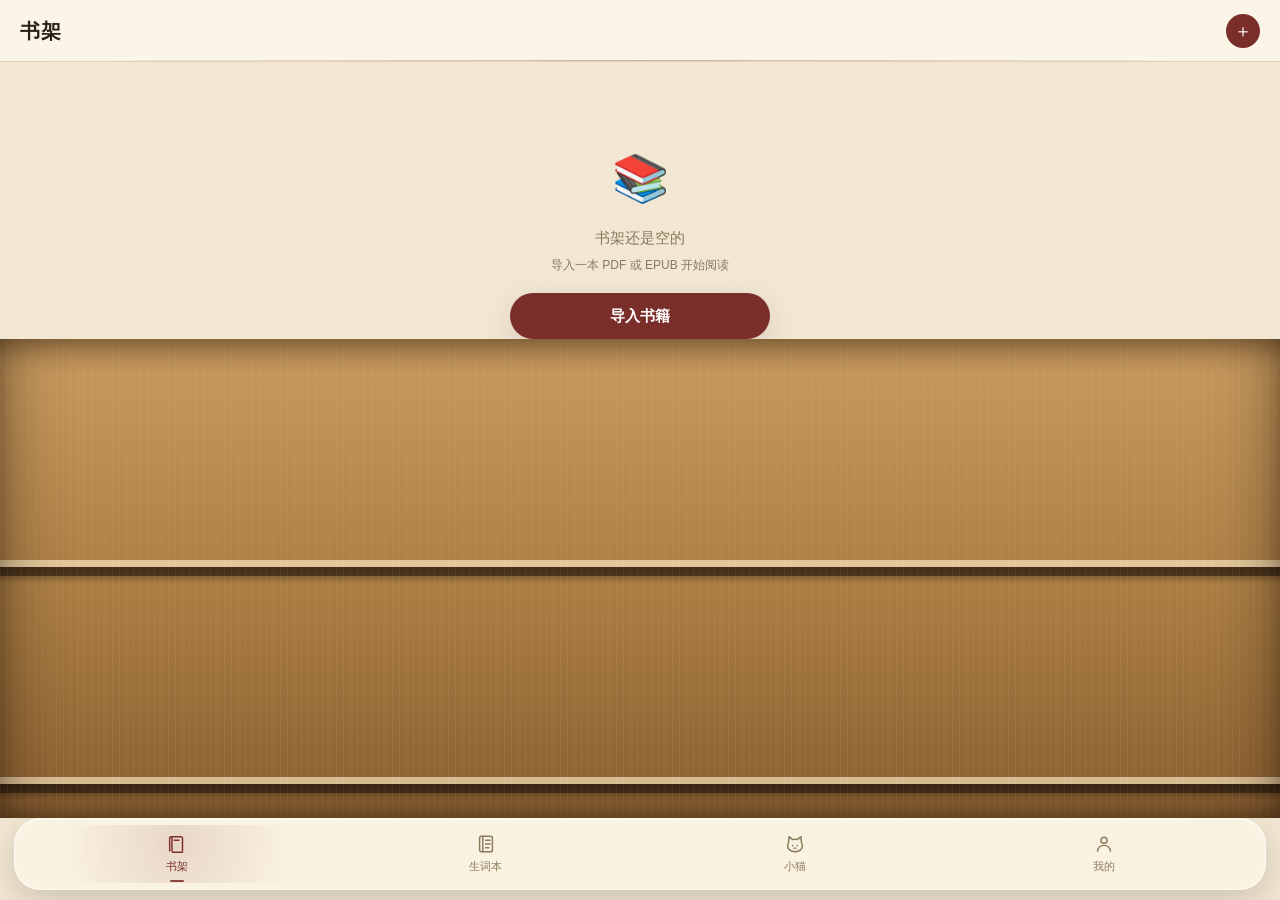
<file: index.html>
<!DOCTYPE html>
<html lang="zh">
<head>
<meta charset="UTF-8" />
<meta name="viewport" content="width=device-width, initial-scale=1, viewport-fit=cover" />
<title>中英阅读助手</title>
<meta name="theme-color" content="#4f6bff" />
<link rel="manifest" href="manifest.webmanifest" />
<link rel="apple-touch-icon" href="icons/apple-touch-icon.png" />
<meta name="apple-mobile-web-app-capable" content="yes" />
<meta name="apple-mobile-web-app-status-bar-style" content="default" />
<meta name="apple-mobile-web-app-title" content="中英阅读" />
<link rel="stylesheet" href="app.css" />
<link rel="stylesheet" href="cat.css" />
</head>
<body>
  <div class="app">
    <header class="topBar">
      <h1 id="pageTitle">书架</h1>
      <button class="topBarAction" id="importBtnTop" title="导入书籍">＋</button>
    </header>

    <main id="pages">
      <section id="pageLibrary" class="page active">
        <input type="file" id="fileInput" accept=".pdf,.epub,application/pdf,application/epub+zip" style="display:none" />
        <input type="file" id="coverInput" accept="image/*" style="display:none" />
        <div id="libraryEmpty" class="libraryEmpty" style="display:none">
          <div class="icon">📚</div>
          <div>书架还是空的</div>
          <div class="hint">导入一本 PDF 或 EPUB 开始阅读</div>
          <button class="importBtn" id="importBtnEmpty">导入书籍</button>
        </div>
        <div id="bookGrid" class="bookGrid"></div>
      </section>

      <section id="pageVocab" class="page">
        <!-- 生词本 / 笔记本 共用这一个底部 tab 的位置，点顶部标题在两者
             之间切换（vocab.js 里的 switchVocabPageMode），不用另外占
             一个底部导航格子。这个 div 包住原来生词本的全部内容，方便
             整体一起淡出/淡入。 -->
        <div id="vocabModeRoot">
        <div id="vocabSignedOutGate" style="display:none">
          <div class="comingSoon">
            <div class="icon">🔒</div>
            <div>还没有登录</div>
            <div class="hint">生词本存在云端，去"我的"标签页登录后就能看到</div>
          </div>
        </div>

        <div id="vocabPicker" style="display:none">
          <div class="vocabPickerActions">
            <button class="iconBtn" id="newBookBtn" title="新建词书">＋</button>
            <button class="iconBtn ghost" id="exportBtn" title="导出全部生词本备份">⭳</button>
            <button class="iconBtn ghost" id="importBtn" title="从备份文件导入">⭱</button>
            <input type="file" id="importFile" accept="application/json" style="display:none" />
            <input type="file" id="notebookCoverInput" accept="image/*" style="display:none" />
          </div>
          <div class="notebookStage">
            <div class="notebookTrack" id="notebookTrack"></div>
          </div>
          <div class="notebookHint">左右滑动切换，点击中间的本子打开</div>
        </div>

        <div id="vocabMain" style="display:none">
          <div class="vocabHeader">
            <button class="iconBtn ghost backBtn" id="vocabBackBtn" title="返回">←</button>
            <div class="vocabBookName" id="vocabBookName"></div>
          </div>

          <nav class="tabs">
            <button class="tab active" id="tabManage">词表</button>
            <button class="tab" id="tabCard">卡片复习</button>
            <button class="tab" id="tabQuiz">默写复习</button>
          </nav>

          <div id="panelManage" class="panel active">
            <div class="wordList" id="wordList"></div>
            <div id="manageEmpty" class="emptyState" style="display:none">
              <div class="emptyIcon">📭</div>
              <div>这个词书还没有单词</div>
              <div class="emptyHint">阅读的时候长按单词，收藏进来吧</div>
            </div>
          </div>

          <div id="panelCard" class="panel">
            <div class="reviewToolbar">
              <label class="switch"><input type="checkbox" id="onlyDueCard" checked /><span id="onlyDueCardLabel">只看到期</span></label>
            </div>
            <div class="progressBar"><div class="progressFill" id="cardProgressFill"></div></div>
            <div class="progressText" id="cardProgress"></div>

            <div class="cardStage">
              <div class="cardDrag" id="cardDrag">
                <div class="card" id="card">
                  <div class="cardFace cardFront">
                    <div class="cardWord"></div>
                    <div class="cardPhon"></div>
                    <button class="speakBtn cardSpeakBtn" title="朗读">🔊</button>
                    <div class="flipHint">点击翻面</div>
                  </div>
                  <div class="cardFace cardBack">
                    <div class="cardTranslation"></div>
                    <div class="cardExplains"></div>
                  </div>
                </div>
                <div class="swipeHint left">✗ 不认识</div>
                <div class="swipeHint right">✓ 认识</div>
              </div>
            </div>

            <div class="cardActions">
              <button class="roundBtn dontknow" id="btnDontKnow" title="不认识">✗</button>
              <button class="roundBtn vague" id="btnVague" title="模糊">?</button>
              <button class="roundBtn know" id="btnKnow" title="认识">✓</button>
            </div>
            <div id="cardEmpty" class="emptyState" style="display:none"></div>
          </div>

          <div id="panelQuiz" class="panel">
            <div class="reviewToolbar">
              <label class="switch"><input type="checkbox" id="onlyDueQuiz" checked /><span id="onlyDueQuizLabel">只看到期</span></label>
              <select id="quizDirection">
                <option value="en2zh">英 → 中</option>
                <option value="zh2en">中 → 英</option>
              </select>
            </div>
            <div class="progressBar"><div class="progressFill" id="quizProgressFill"></div></div>
            <div class="progressText" id="quizProgress"></div>

            <div class="quizBox">
              <div class="quizPrompt" id="quizPrompt"></div>
              <div class="quizHint" id="quizHint"></div>
              <input type="text" id="quizInput" autocomplete="off" placeholder="输入翻译，回车提交" />
              <div class="quizFeedback" id="quizFeedback"></div>
              <div class="quizActions">
                <button class="primary" id="quizNext" style="display:none">下一题</button>
              </div>
            </div>
            <div id="quizEmpty" class="emptyState" style="display:none"></div>
          </div>
        </div>

        <div class="modalOverlay" id="modalOverlay">
          <div class="modal">
            <h3>新建词书</h3>
            <input type="text" id="newBookInput" placeholder="词书名称" maxlength="30" />
            <div class="modalActions">
              <button id="modalCancel">取消</button>
              <button class="primary" id="modalConfirm">创建</button>
            </div>
          </div>
        </div>
        </div>

        <!-- 笔记本：跟生词本同一套"本子轮播选中间那本打开"的交互，只是
             笔记不再按书自动分类，改成挂在这里自己建的笔记本下面。 -->
        <div id="notebookModeRoot" style="display:none">
          <div id="notebookSignedOutGate" style="display:none">
            <div class="comingSoon">
              <div class="icon">🔒</div>
              <div>还没有登录</div>
              <div class="hint">笔记存在云端，去"我的"标签页登录后就能看到</div>
            </div>
          </div>

          <div id="noteNotebookPicker" style="display:none">
            <div class="vocabPickerActions">
              <button class="iconBtn" id="newNoteNotebookBtn" title="新建笔记本">＋</button>
            </div>
            <div class="notebookStage" id="noteNotebookStage">
              <div class="notebookTrack" id="noteNotebookTrack"></div>
            </div>
            <div class="notebookHint">左右滑动切换，点击中间的本子打开</div>
          </div>

          <div id="noteNotebookMain" style="display:none">
            <div class="vocabHeader">
              <button class="iconBtn ghost backBtn" id="noteNotebookBackBtn" title="返回">←</button>
              <div class="vocabBookName" id="noteNotebookName"></div>
            </div>
            <div class="wordList" id="noteRowList"></div>
            <div id="noteRowEmpty" class="emptyState" style="display:none">
              <div class="emptyIcon">📭</div>
              <div>这个笔记本还没有笔记</div>
              <div class="emptyHint">阅读的时候划选一段话，选"记笔记"就能存进来</div>
            </div>
          </div>
        </div>

        <div class="modalOverlay" id="notebookModalOverlay">
          <div class="modal">
            <h3>新建笔记本</h3>
            <input type="text" id="newNotebookInput" placeholder="笔记本名称" maxlength="30" />
            <div class="modalActions">
              <button id="notebookModalCancel">取消</button>
              <button class="primary" id="notebookModalConfirm">创建</button>
            </div>
          </div>
        </div>
      </section>

      <section id="pageCat" class="page">
        <div class="catPage">
          <div class="catHero">
            <div id="catStage"></div>
            <div class="catName">团子</div>
            <div class="catSub">读书、收藏生词、复习答对，就能攒小鱼干喂它</div>
          </div>
          <div class="catStats">
            <div class="catStat"><div class="label">小鱼干</div><div class="value" id="catFish">0</div></div>
            <div class="catStat"><div class="label">体重</div><div class="value" id="catWeight">2,000 克</div></div>
          </div>
          <div class="catActions">
            <button class="catFeedBtn" id="catFeedBtn">喂一条小鱼干</button>
            <button class="catMuteBtn" id="catMuteBtn">声音：开</button>
          </div>
          <div class="catSection">
            <h3>体重排行榜</h3>
            <ol class="catBoard" id="catBoard"></ol>
          </div>
          <div class="catSection">
            <h3>怎么赚小鱼干</h3>
            <p class="catEarn">收藏一个生词 +1　·　复习认识 / 默写答对 +1<br />每喂一条，团子长胖 10 克</p>
          </div>
        </div>
      </section>

      <section id="pageAccount" class="page">
        <div class="accountCard">
          <div class="statusText" id="accountStatus">检查登录状态中…</div>
          <div id="loginForm" style="display:none">
            <label>邮箱</label>
            <input type="text" id="email" autocomplete="username" />
            <label>密码</label>
            <input type="password" id="password" autocomplete="current-password" />
            <button class="primary" id="signInBtn">登录</button>
            <div class="errorText" id="loginError"></div>
          </div>
          <button class="ghostBtn" id="signOutBtn" style="display:none">退出登录</button>
        </div>
      </section>
    </main>

    <nav class="tabBar">
      <button class="tabBtn active" data-page="pageLibrary" data-title="书架">
        <span class="tabIcon"><svg viewBox="0 0 24 24"><path d="M4 19.5V5.5C4 4.67 4.67 4 5.5 4H16a2 2 0 0 1 2 2v13.5"/><path d="M6.5 4v15.5a1.5 1.5 0 0 0 1.5 1.5h10"/><path d="M9 8h5"/></svg></span><span>书架</span>
      </button>
      <button class="tabBtn" data-page="pageVocab" data-title="生词本">
        <span class="tabIcon"><svg viewBox="0 0 24 24"><rect x="5" y="3.5" width="14" height="17" rx="2"/><path d="M8.5 3.5v17"/><path d="M11.5 8h5M11.5 12h5M11.5 16h3.5"/></svg></span><span>生词本</span>
      </button>
      <button class="tabBtn" data-page="pageCat" data-title="小猫">
        <span class="tabIcon"><svg viewBox="0 0 24 24"><path d="M5 10.5 5.5 4l4 3.2a9 9 0 0 1 5 0L18.5 4l.5 6.5c.7 1.1 1 2.3 1 3.5 0 4-3.6 6.5-8 6.5S4 18 4 14c0-1.2.3-2.4 1-3.5Z"/><path d="M9.5 13.5v.5M14.5 13.5v.5M11 16.5h2"/></svg></span><span>小猫</span>
      </button>
      <button class="tabBtn" data-page="pageAccount" data-title="我的">
        <span class="tabIcon"><svg viewBox="0 0 24 24"><circle cx="12" cy="8" r="3.4"/><path d="M5 20c0-3.87 3.13-6.5 7-6.5s7 2.63 7 6.5"/></svg></span><span>我的</span>
      </button>
    </nav>
  </div>

  <div class="toast" id="toast"></div>
  <div class="bookOpenOverlay" id="bookOpenOverlay"></div>

  <script src="supabase-web-client.js"></script>
  <script src="book-store.js"></script>
  <script src="app.js"></script>
  <script src="vocab.js"></script>
  <script src="cat.js"></script>
</body>
</html>
</file>
<file: app.css>
:root {
  --bg: #f1e7d3;
  --surface: #fbf5e8;
  --border: #e2d3ac;
  --text: #2b2015;
  --text-muted: #8a7a5c;
  --primary: #7a2e2a;
  --primary-dark: #5e211e;
  --primary-tint: #f3e3e0;
  --success: #22c55e;
  --success-tint: #e9fbf0;
  --danger: #b3261e;
  --danger-tint: #fbe6e4;
  --warning: #a5701f;
  --warning-tint: #fbf0dc;
  --adv: #7a4fa3;
  --adv-tint: #ece2f5;
  --radius: 16px;
  --radius-sm: 10px;
  --shadow: 0 8px 28px rgba(43, 32, 21, 0.12);
  --shadow-lg: 0 16px 40px rgba(43, 32, 21, 0.22);
  --safe-top: env(safe-area-inset-top, 0px);
  --safe-bottom: env(safe-area-inset-bottom, 0px);
  --serif: Georgia, "Songti SC", "PingFang SC", serif;
  /* 毛玻璃组件（悬浮工具栏/悬浮胶囊导航）共用的一套配色，跟页面暖色调
     背景同色系，只是透明度不同——不用另起一套冷色玻璃质感，不然跟
     整体"复古纸张"调性打架。 */
  --glass-bg: rgba(251, 245, 232, 0.6);
  --glass-bg-strong: rgba(251, 245, 232, 0.78);
  --glass-border: rgba(255, 255, 255, 0.5);
  --glass-shadow: 0 10px 30px rgba(43, 32, 21, 0.18), 0 1px 0 rgba(255, 255, 255, 0.5) inset;
  --dock-glow: rgba(122, 46, 42, 0.14);
  --hint-warm: #6b5335;
}

* { box-sizing: border-box; -webkit-tap-highlight-color: transparent; }
html, body { height: 100%; overscroll-behavior-y: none; }

body {
  margin: 0;
  font: 15px/1.6 -apple-system, "Segoe UI", "PingFang SC", "Microsoft YaHei", sans-serif;
  color: var(--text);
  background: var(--bg);
}

.app { display: flex; flex-direction: column; height: 100dvh; }

/* 顶栏/底栏都用暖色调 + 衬线标题字体，跟阅读器那边的配色/字体统一起来，
   整个 App 才像是"一本书"而不是书架用一套风格、翻开又是另一套风格。 */
.topBar {
  padding: calc(14px + var(--safe-top)) 20px 13px;
  background: var(--surface);
  border-bottom: 1px solid var(--border);
  display: flex; align-items: center; justify-content: space-between;
  flex-shrink: 0; position: relative;
}
.topBar::after {
  content: ""; position: absolute; left: 20px; right: 20px; bottom: 0; height: 1px;
  background: linear-gradient(90deg, transparent, var(--primary), transparent); opacity: 0.35;
}
.topBar h1 { font: 700 20px var(--serif); margin: 0; letter-spacing: 0.5px; }
/* 生词本页里，标题本身兼职当"生词本/笔记本"的切换按钮——只有在这个
   tab 上才有意义，其它 tab 下点标题不做任何事，class 由 vocab.js 在
   切 tab 的时候一起维护。 */
.topBar h1.clickable { cursor: pointer; }
.topBar h1.clickable:active { opacity: 0.7; }

/* 生词本/笔记本互相切换的过渡动画：先淡出+轻微下沉，切完内容再淡入+
   回位，不是硬切换。这个沙盒预览环境里 document.hidden 恒为 true，
   过渡动画本身在这测不出实际播放效果，只能验证 class 加/删对不对、
   最终显示状态对不对。 */
#vocabModeRoot, #notebookModeRoot { transition: opacity 0.18s ease, transform 0.18s ease; }
#vocabModeRoot.modeFadeOut, #notebookModeRoot.modeFadeOut { opacity: 0; transform: translateY(6px); }
#vocabModeRoot.modeFadeIn, #notebookModeRoot.modeFadeIn { animation: modeFadeIn 0.22s ease; }
@keyframes modeFadeIn {
  from { opacity: 0; transform: translateY(6px); }
  to { opacity: 1; transform: translateY(0); }
}
.topBarAction {
  border: none; background: var(--primary); color: #fff; width: 34px; height: 34px; border-radius: 50%;
  font-size: 18px; cursor: pointer; display: flex; align-items: center; justify-content: center;
  transition: transform 0.15s ease, background 0.15s ease;
}
.topBarAction:hover { background: var(--primary-dark); transform: scale(1.06); }
.topBarAction:active { transform: scale(0.94); }

main#pages { flex: 1; overflow-y: auto; -webkit-overflow-scrolling: touch; }
.page { display: none; padding: 18px 18px calc(18px + var(--safe-bottom)); }
.page.active { display: block; animation: fadeIn 0.2s ease; }
@keyframes fadeIn { from { opacity: 0; } to { opacity: 1; } }

/* 书架要铺满整个页面才像个书架，不是页面里一个贴了木纹背景的圆角卡片——
   这一页不留 padding，留白全部挪到 .bookGrid 内部（书跟屏幕边缘之间的
   距离），撑满整个可视高度，书少的时候木纹也铺到底，不会露出下面的
   米黄色页面背景。 */
#pageLibrary.page.active { display: flex; flex-direction: column; padding: 0; min-height: 100%; }

/* 悬浮胶囊导航：不再是贴着屏幕底边、通栏一条线的传统 tab bar，四周
   留出边距、圆角+毛玻璃+细描边，看起来像浮在页面上方的一枚胶囊，
   跟页面背景之间用阴影拉开一点距离。 main#pages 仍然是正常文档流，
   dock 也留在正常流里（不用 position:fixed），页面内容不会被它压住，
   也不用另外算 safe-area 偏移量去补内容区的 padding。 */
.tabBar {
  display: flex; align-items: center; justify-content: space-around; gap: 2px;
  background: var(--glass-bg-strong); border: 1px solid var(--glass-border);
  box-shadow: var(--glass-shadow); backdrop-filter: blur(18px) saturate(160%);
  -webkit-backdrop-filter: blur(18px) saturate(160%);
  border-radius: 26px; margin: 0 14px calc(10px + var(--safe-bottom)); padding: 6px 8px;
  flex-shrink: 0;
}
.tabBtn {
  position: relative; flex: 1; border: none; background: transparent; padding: 8px 4px 7px; cursor: pointer;
  display: flex; flex-direction: column; align-items: center; gap: 3px; border-radius: 18px;
  color: var(--text-muted); font: inherit; font-size: 11px; transition: color 0.2s ease, background 0.25s ease;
}
.tabBtn .tabIcon { width: 22px; height: 22px; display: flex; align-items: center; justify-content: center; }
.tabBtn .tabIcon svg { width: 100%; height: 100%; fill: none; stroke: currentColor; stroke-width: 1.6; stroke-linecap: round; stroke-linejoin: round; }
.tabBtn.active {
  color: var(--primary);
  background: radial-gradient(circle at 50% 32%, var(--dock-glow), transparent 72%);
}
/* 激活态的下划线提示，比"图标变色"再多一点确认感，跟顶部工具栏那种
   毛玻璃胶囊的语言呼应起来——细、短、圆角，不抢眼。 */
.tabBtn.active::after {
  content: ""; position: absolute; bottom: 1px; left: 50%; transform: translateX(-50%);
  width: 14px; height: 2px; border-radius: 2px; background: var(--primary); opacity: 0.85;
}

/* ---- 书架 ---- */
.libraryEmpty { text-align: center; color: var(--text-muted); margin-top: 80px; }
.libraryEmpty .icon { font-size: 46px; margin-bottom: 10px; }
.libraryEmpty .hint { font-size: 12px; margin-top: 6px; }

.importBtn {
  display: block; width: 100%; max-width: 260px; margin: 18px auto 0; padding: 11px;
  border: none; border-radius: 999px; background: var(--primary); color: #fff; font: inherit;
  font-weight: 600; cursor: pointer; box-shadow: var(--shadow);
}
.importBtn:hover { background: var(--primary-dark); }

/* 书架背景：分层的木纹渐变（竖向纹理条纹 + 明暗过渡 + 顶部内凹阴影模拟
   格子进深），比纯色块更接近木头，也不用真的去下载一张木纹图片。
   搁板缝也是背景的一部分——按每本书的高度(200px)+行距(16px)=216px
   为周期，在每个周期靠近底部的地方画一条阴影+高光模拟搁板厚度，从
   容器顶部内边距开始重复到底。这样不管这一排有没有书，搁板缝都在，
   书站在上面时挡住搁板中间那段、露出两侧和书缝之间的部分，看起来就是
   书贴着搁板立着；书之间/书右边的空当也是同一条线延伸过去的，不是
   分开画的两截对不上。 */
.bookGrid {
  display: flex; flex-wrap: wrap; align-items: flex-end; align-content: flex-start; gap: 0 6px;
  flex: 1; padding: 28px 20px 0;
  background-image:
    repeating-linear-gradient(90deg, rgba(255,255,255,0.05) 0px, rgba(255,255,255,0.05) 1px, transparent 1px, transparent 7px),
    /* 搁板本身要有点厚度感：先是书底边一条薄高光（板子前沿反光），接着
       一段实打实的阴影（板子有厚度，挡住了后面的光），再慢慢往下一层
       敞开的格子里淡出——纯两色硬边看着像裂缝，不像一块有厚度的木板。 */
    repeating-linear-gradient(to bottom,
      transparent 0, transparent 193px,
      rgba(255,236,198,0.65) 193px, rgba(255,236,198,0.65) 200px,
      rgba(24,14,6,0.72) 200px, rgba(24,14,6,0.66) 209px,
      rgba(24,14,6,0.28) 209px, rgba(24,14,6,0) 217px
    ),
    linear-gradient(180deg, #c99b5f, #a97c42 55%, #8a5f30);
  background-position: 0 0, 0 28px, 0 0;
  /* 顶部内凹之外，四周再叠一圈暗角，让整个书架读成一个嵌在墙里的凹龛
     （nook），不是浮在页面上的一块平贴纹理——景深感主要靠这圈暗角，
     不是靠纹理本身。 */
  box-shadow:
    inset 0 26px 30px -18px rgba(43,26,10,0.55),
    inset 46px 0 70px -55px rgba(15,9,4,0.6),
    inset -46px 0 70px -55px rgba(15,9,4,0.6),
    inset 0 -24px 34px -22px rgba(15,9,4,0.4);
}
.bookSpine {
  /* 书本身的高度比"一格"矮一点（190px 而不是到 200px 才到搁板高光），
     故意留出个小空隙——书底边贴近但不压住搁板前沿那条浅色高光，露出
     一点点亮边，才看得出"书立在板子前面"而不是书把整条板子的反光全
     挡住了。margin-bottom 相应多留一点，保证一格的总高度（书+间距）
     还是跟背景搁板的重复周期对得上。宽度改回能放下自定义封面图的
     58px——书脊质感版本（42px+竖排烫金字+压纹渐变背景）试过一轮后
     用户觉得还是自己传封面更好看，改回来了；阴影/hover 提拉这些"材质
     手感"是那一轮真正做对的地方，保留。 */
  position: relative; cursor: pointer; flex-shrink: 0;
  width: 58px; height: 190px; margin-bottom: 26px;
  border-radius: 3px 5px 5px 3px; background-size: cover; background-position: center;
  box-shadow:
    3px 8px 12px rgba(0,0,0,0.45),
    inset -10px 0 16px rgba(0,0,0,0.3), inset 3px 0 0 rgba(255,255,255,0.16),
    inset 0 0 0 1px rgba(0,0,0,0.35);
  transition: transform 0.28s cubic-bezier(0.22, 1, 0.36, 1), box-shadow 0.28s cubic-bezier(0.22, 1, 0.36, 1);
}
.bookSpine.hasCover { background-color: #333; }
/* "被提起来"的交互：往上、往前提离书架一段距离再轻微放大，z-index
   顶到最高盖住左右邻居，投影同步从贴墙的紧凑暗影换成范围更大更柔的
   悬空投影——两组数值（位移前/位移后）都在 transition 里，靠同一条
   过渡曲线联动，不是分开各自动画。 */
.bookSpine:hover {
  transform: translateY(-18px) scale(1.05);
  z-index: 6;
  box-shadow:
    0 10px 18px rgba(20,12,5,0.32), 0 34px 42px -12px rgba(20,12,5,0.55),
    inset -10px 0 16px rgba(0,0,0,0.3), inset 3px 0 0 rgba(255,255,255,0.16),
    inset 0 0 0 1px rgba(0,0,0,0.35);
}
.bookSpine.lifting { transition: transform 0.22s ease, opacity 0.22s ease; transform: translateY(-26px) scale(1.06) rotate(-2deg); opacity: 0; }
/* 每本书自己再带一小片接触阴影，贴着书本体走、不依赖跟背景搁板线对不
   对得齐——不管背景那条线算得准不准，书底下总归有个"压在东西上"的
   影子，视觉上就立住了，比单靠一条线更明确地说明"这本书站在架子上"。
   悬浮时书离墙面远了，这片阴影按理也该跟着变淡变虚，但那部分交给
   .bookSpine:hover 自己的 box-shadow 负责"悬空大阴影"，这片小接触
   阴影原地不动反而更真实——真实世界里书拿起来后，原来那个位置的
   浅浅印子也不会突然消失。 */
.bookSpine::after {
  content: ""; position: absolute; left: 2px; right: 2px; bottom: -4px; height: 9px;
  background: radial-gradient(ellipse at center, rgba(15,9,4,0.55), transparent 75%);
  pointer-events: none;
}
/* 拖拽排序：抓起的书原地半透明占位，跟在指针后面飘的是一个克隆出来的
   "幽灵"元素，松手悬停的目标书用虚线框提示"放这儿"。 */
.bookSpine.dragSource { opacity: 0.3; }
.bookSpine.dragOver { outline: 2px dashed var(--primary-tint); outline-offset: 3px; }
.dragGhost {
  position: fixed; z-index: 1000; pointer-events: none;
  transform: scale(1.08) rotate(-4deg); box-shadow: 0 16px 32px rgba(0,0,0,0.5);
}

/* 书名标签：默认藏起来，鼠标移上去才浮现——常驻显示反而觉得每本书脊上
   都贴了张纸条，不好看；平时就看颜色/封面认书，需要确认书名再划过去。 */
.spineLabel {
  position: absolute; left: 3px; right: 3px; bottom: 13px; opacity: 0; transition: opacity 0.15s ease;
  background: rgba(251,245,232,0.94); color: #2b2015; border-radius: 2px;
  padding: 2px 3px; box-shadow: 0 1px 3px rgba(0,0,0,0.35); cursor: text;
}
.bookSpine:hover .spineLabel, .spineLabel:focus-within { opacity: 1; }
.spineLabel .spineLabelText {
  display: -webkit-box; -webkit-line-clamp: 3; -webkit-box-orient: vertical; overflow: hidden;
  font-size: 9px; line-height: 1.25; text-align: center; word-break: break-word; outline: none;
}
.spineLabel .spineLabelText[contenteditable="true"] {
  -webkit-line-clamp: unset; background: #fff; box-shadow: 0 0 0 2px var(--primary);
}
/* 换封面/删除两个按钮以前挤在窄窄的书脊两个角上，58px 宽根本放不下还
   留间距，很容易点错。分开挪到书脊两侧偏上的位置，删除按钮换成红色，
   一眼就能跟"换封面"区分开，误触了也不至于手滑删错书。 */
.bookCoverBtn, .bookDeleteBtn {
  position: absolute; width: 20px; height: 20px; border-radius: 50%;
  border: none; font-size: 10px; cursor: pointer;
  display: flex; align-items: center; justify-content: center; opacity: 0; transition: opacity 0.15s ease;
  top: 26px;
}
.bookCoverBtn { left: -8px; background: rgba(30,26,18,0.75); color: #fff; }
.bookDeleteBtn { right: -8px; background: var(--danger); color: #fff; }
.bookSpine:hover .bookCoverBtn, .bookSpine:hover .bookDeleteBtn { opacity: 1; }

/* ---- 生词本占位 / 我的 ---- */
.comingSoon { text-align: center; color: var(--text-muted); margin-top: 80px; }
.comingSoon .icon { font-size: 46px; margin-bottom: 10px; }

.accountCard {
  background: var(--surface); border-radius: var(--radius); box-shadow: var(--shadow); padding: 20px; max-width: 360px; margin: 20px auto 0;
}
.accountCard label { display: block; font-weight: 600; margin: 10px 0 4px; font-size: 13px; }
.accountCard input[type=text], .accountCard input[type=password] {
  width: 100%; box-sizing: border-box; padding: 10px 12px; border-radius: var(--radius-sm);
  border: 1.5px solid var(--border); font: inherit; outline: none;
}
.accountCard input:focus { border-color: var(--primary); }
.accountCard .primary {
  width: 100%; margin-top: 14px; padding: 10px; border: none; border-radius: 999px; background: var(--primary);
  color: #fff; font: inherit; font-weight: 600; cursor: pointer;
}
.accountCard .primary:hover { background: var(--primary-dark); }
.accountCard .ghostBtn {
  width: 100%; margin-top: 10px; padding: 10px; border: 1px solid var(--border); border-radius: 999px;
  background: transparent; color: var(--text-muted); font: inherit; cursor: pointer;
}
.accountCard .errorText { color: var(--danger); font-size: 12px; margin-top: 8px; min-height: 16px; }
.accountCard .statusText { text-align: center; font-size: 14px; }

.toast {
  position: fixed; left: 50%; bottom: calc(84px + var(--safe-bottom)); transform: translate(-50%, 20px);
  background: #2b2015; color: #fbf5e8; padding: 10px 18px; border-radius: 999px; font-size: 13px;
  box-shadow: var(--shadow-lg); opacity: 0; pointer-events: none; transition: opacity 0.25s ease, transform 0.25s ease;
  z-index: 10000; white-space: nowrap; max-width: 90vw; overflow: hidden; text-overflow: ellipsis;
}
.toast.show { opacity: 1; transform: translate(-50%, 0); }

/* ---- 生词本：移植自浏览器扩展 review.css，配色改用页面已有的暖色调
   变量，跟书架/我的页面统一。类名基本照搬，注意避开跟本文件已有的
   .page/.emptyState 之类同名类冲突（生词本这边没有复用那些名字）。 ---- */
.vocabHeader { display: flex; align-items: center; gap: 10px; flex-wrap: wrap; margin-bottom: 16px; }
.vocabHeader .backBtn { font-size: 18px; }
.vocabBookName { font-size: 17px; font-weight: 700; color: var(--text); }
#pageVocab select {
  appearance: none; -webkit-appearance: none; font: inherit; padding: 8px 30px 8px 14px; border-radius: 999px;
  border: 1px solid var(--border); background: var(--surface); cursor: pointer; color: var(--text);
  box-shadow: var(--shadow); min-width: 140px;
}
#pageVocab select:hover { border-color: var(--primary); }
#pageVocab select#quizDirection {
  appearance: none; -webkit-appearance: none; min-width: unset; padding: 6px 26px 6px 12px; font-size: 13px;
  position: relative;
}

/* ---- 生词本本子选择：多个词书像摊在桌上的笔记本一样横向排开，直接
   铺在页面背景上（不额外套一层深色框），横向 scroll 滑动切换、原生
   滚动自带的 scroll-snap 吸附到中间，点中间那本才打开——跟书架的
   哈希取色规则共用同一个 colorForTitle()，颜色语言保持一致，只是从
   "竖直书脊"换成"平放本子"这个更贴近生词本气质的形态。
   之前第一版用手动 pointerdown/move/up 算 translateX 做拖拽，实测
   真实鼠标点击时手指几乎不可能做到零像素位移，稍微抖一下就被判成
   "在拖拽"，直接把点击打开的手势吞掉了——这是真实存在的 bug，不是
   小概率边缘情况。改用原生横向滚动 + scroll-snap-align 之后，滚动
   和点击是浏览器原生分得清清楚楚的两件事，不再需要自己猜"这算不算
   拖拽"，这一整类 bug 从根上不会再出现。 ---- */
/* 顶部工具栏：三个操作以前是各自悬空的圆按钮，散落在页面左上角，
   现在收进一枚毛玻璃胶囊里，用 iconBtn 原本的圆形结构但去掉自己的
   实心背景/阴影（外层胶囊已经有阴影了，按钮自己再叠一层显得又乱又
   重）。只在 .vocabPickerActions 里覆盖 iconBtn，不影响生词表页头的
   返回按钮等其它用到 iconBtn 的地方。 */
.vocabPickerActions {
  display: flex; align-items: center; gap: 4px; margin: 4px auto 14px; width: fit-content;
  padding: 5px; border-radius: 999px;
  background: var(--glass-bg); border: 1px solid var(--glass-border);
  box-shadow: var(--glass-shadow); backdrop-filter: blur(14px) saturate(160%);
  -webkit-backdrop-filter: blur(14px) saturate(160%);
}
.vocabPickerActions .iconBtn {
  background: transparent; color: var(--primary); box-shadow: none; border: none;
}
.vocabPickerActions .iconBtn:hover { background: rgba(122, 46, 42, 0.12); transform: scale(1.06); }
/* .ghost 变体原本自带一层实心 --surface 背景（跟 .iconBtn.ghost 撞了
   同样的选择器优先级），这里选择器多带一层 .ghost 把优先级压过去，
   不然还是实心背景，看不出玻璃胶囊里"透明图标按钮"的效果。 */
.vocabPickerActions .iconBtn.ghost { background: transparent; border: none; color: var(--text-muted); }
.vocabPickerActions .iconBtn.ghost:hover { background: rgba(122, 46, 42, 0.1); color: var(--primary); }

.notebookStage {
  flex: 1; min-height: 320px; display: flex; align-items: center; position: relative;
  overflow-x: auto; overflow-y: hidden; scroll-snap-type: x mandatory; perspective: 1200px;
  -webkit-overflow-scrolling: touch; scrollbar-width: none;
  /* 一圈柔和的暖色光晕，固定在舞台中央（滚动内容会动，背景不跟着滚），
     正好落在吸附居中的那本书后面，像给它打了盏聚光灯，弱化两侧再往
     外的空间，带一点"电影感"而不只是平铺的卡片行。 */
  background: radial-gradient(ellipse 46% 60% at 50% 50%, rgba(255, 232, 180, 0.4), transparent 72%);
}
.notebookStage::-webkit-scrollbar { display: none; }
.notebookTrack {
  display: flex; align-items: center; transform-style: preserve-3d;
  /* 左右各留半个"卡槽"宽度当 padding，滚动条第一张/最后一张卡片才能
     被滚到正中间——不然滚到头卡片还是贴在一边，中间对不齐。 */
  padding: 0 calc(50% - 87px);
}
.notebookCard {
  flex-shrink: 0; width: 150px; height: 200px; margin: 0 24px;
  scroll-snap-align: center;
  border-radius: 10px 14px 14px 10px; position: relative;
  /* 三层递减的"叠页"投影（错开的实色描边+淡阴影），模拟本子底下还压
     着好几张纸/前一本书脊——只用 box-shadow 叠层做，不用额外的 DOM
     节点或图片。最后再加一层大而软的接触阴影负责"整体立在桌面上"，
     跟 inset 那两层负责本子自身书脊厚度的阴影分开，互不干扰。 */
  box-shadow:
    3px 4px 0 -1px rgba(255, 253, 245, 0.85), 3px 4px 0 0 rgba(20, 12, 5, 0.16),
    6px 8px 0 -1px rgba(255, 253, 245, 0.65), 6px 8px 0 0 rgba(20, 12, 5, 0.12),
    0 16px 30px rgba(20, 12, 5, 0.38),
    inset 2px 0 0 rgba(255, 255, 255, 0.22), inset -6px 0 12px rgba(0, 0, 0, 0.2);
  display: flex; align-items: flex-end; justify-content: center; text-align: center;
  padding: 16px 12px; box-sizing: border-box; user-select: none; background-size: cover; background-position: center;
  cursor: pointer;
  transition: transform 0.22s ease, opacity 0.22s ease, filter 0.22s ease;
  transform: scale(0.85) rotateY(14deg); opacity: 0.6; filter: blur(1.5px) saturate(0.7);
}
/* 用不到额外的 JS 去判断"这本在中间那本的左边还是右边"——靠 CSS
   的层叠顺序：先把所有非激活卡片统一定成 rotateY(14deg)（往右转，
   露出左侧书脊那一面），再用「排在激活卡片后面的非激活卡片」这条
   规则整体反向覆盖成 rotateY(-14deg)，源码顺序在后的规则赢，天然就
   分出了"中间左边"和"中间右边"两种朝向，扇形排开的效果。 */
.notebookCard.active ~ .notebookCard { transform: scale(0.85) rotateY(-14deg); }
.notebookCard.active { transform: scale(1.06) rotateY(0deg); opacity: 1; filter: none; z-index: 2; }

/* 纯色词书（没上传封面的）额外叠一层皮革/粗麻布质感的纹理——交叉
   斜纹模拟布纹经纬，两个方向的柔光/暗角模拟皮革不均匀的光泽，全部
   用渐变叠出来，不用额外下载纹理图。字体换成衬线体，文字压印效果
   用双向 text-shadow（上方暗、下方一丝高光）模拟"字被压进封面"的
   凹陷感，而不是浮在表面上的贴纸感。上传了封面的本子（.hasCover）
   保持原来照片+粗体无衬线标题的样子，不套这层效果。 */
.notebookCard:not(.hasCover) {
  background-image:
    repeating-linear-gradient(45deg, rgba(255, 255, 255, 0.05) 0 2px, transparent 2px 6px),
    repeating-linear-gradient(-45deg, rgba(0, 0, 0, 0.09) 0 1px, transparent 1px 6px),
    radial-gradient(circle at 32% 22%, rgba(255, 255, 255, 0.14), transparent 58%),
    radial-gradient(circle at 72% 82%, rgba(0, 0, 0, 0.2), transparent 55%);
  background-blend-mode: overlay, multiply, screen, multiply;
}
.notebookCard:not(.hasCover) .notebookName {
  font-family: var(--serif); letter-spacing: 0.3px;
  text-shadow: 0 -1px 1px rgba(0, 0, 0, 0.55), 0 1px 0 rgba(255, 255, 255, 0.16);
}
/* 本子中间偏上一条装订线的暗示，靠一道竖向渐变带出"本子有点厚度、
   左边是装订"的感觉，不用真的画线条那么生硬 */
.notebookCard::before {
  content: ""; position: absolute; left: 0; top: 6px; bottom: 6px; width: 14px;
  background: linear-gradient(90deg, rgba(0,0,0,0.22), transparent);
  border-radius: 10px 0 0 10px;
}
/* 右上角一枚小书签色块，呼应参考图里那种彩色书签标签，颜色也从标题
   哈希出来但取一个不同的色相偏移，跟封面主色区分开，不会糊成一片 */
.notebookCard::after {
  content: ""; position: absolute; top: -6px; right: 18px; width: 14px; height: 26px;
  background: var(--notebook-tag-color, #fff);
  clip-path: polygon(0 0, 100% 0, 100% 100%, 50% 78%, 0 100%);
  box-shadow: 0 2px 4px rgba(0,0,0,0.25);
}
.notebookCard .notebookName {
  color: #fff; font-weight: 700; font-size: 15px; line-height: 1.3; text-shadow: 0 1px 3px rgba(0,0,0,0.35);
  display: -webkit-box; -webkit-line-clamp: 3; -webkit-box-orient: vertical; overflow: hidden; word-break: break-word;
}
/* 换封面按钮：只在居中激活的那本上出现，跟书架的 .bookCoverBtn 是
   同一套视觉语言（左上角圆形半透明按钮） */
.notebookCoverBtn {
  position: absolute; top: 10px; left: 10px; width: 26px; height: 26px; border-radius: 50%;
  border: none; background: rgba(30,26,18,0.75); color: #fff; font-size: 12px; cursor: pointer;
  display: none; align-items: center; justify-content: center;
}
.notebookCard.active .notebookCoverBtn { display: flex; }
.notebookHint {
  text-align: center; color: var(--hint-warm); font: 14px/1.6 var(--serif);
  letter-spacing: 0.3px; margin: 14px auto 4px; max-width: 300px; opacity: 0.85;
}

/* 翻开书本动画：浮层里放的是被点中卡片的一份克隆（vocab.js 里
   cloneNode 出来，纹理/封面图/书名照搬），钉死在原卡片当时的屏幕
   位置上，用 !important 覆盖 .notebookCard 自身那几条会打架的规则
   （position/margin，以及 active/扇形两种状态各自的 transform）——
   三条规则分别对齐优先级不如直接 !important 可靠，反正这份克隆只
   活半秒多就整个从 DOM 移除，不用担心 !important 污染别处。 */
.bookOpenOverlay { position: fixed; inset: 0; z-index: 9500; pointer-events: none; perspective: 1400px; }
.bookOpenCover.notebookCard {
  position: fixed !important; margin: 0 !important; z-index: 1;
  transform-origin: left center !important; backface-visibility: hidden;
  transition: transform 0.55s cubic-bezier(0.25, 1, 0.5, 1), opacity 0.5s ease 0.05s !important;
  transform: scale(1) rotateY(0deg) !important; opacity: 1 !important; filter: none !important;
}
/* 绕左侧书脊（自身的左边缘，transform-origin 已经钉在那儿）往左翻开
   180 度中的一部分（-150deg，比整整翻过去更像"掀开一角"），同时放大
   （--open-scale 由 JS 按视口宽度算好，塞进内联样式变量），backface-
   visibility:hidden 保证转过 90 度之后这份克隆自己就不可见了，正好
   在这个时间点让位给已经淡入的真实词表页，不用额外去对时间点。 */
.bookOpenCover.notebookCard.opening {
  transform: scale(var(--open-scale, 1.8)) rotateY(-150deg) !important; opacity: 0 !important;
}

#vocabMain.bookRevealIn { animation: bookRevealIn 0.5s cubic-bezier(0.25, 1, 0.5, 1) both; }
@keyframes bookRevealIn {
  from { opacity: 0; transform: scale(0.95) translateY(8px); }
  to { opacity: 1; transform: scale(1) translateY(0); }
}

.iconBtn {
  width: 34px; height: 34px; border-radius: 50%; border: none; background: var(--primary);
  color: #fff; font-size: 18px; line-height: 1; cursor: pointer; box-shadow: var(--shadow);
  display: flex; align-items: center; justify-content: center;
  transition: transform 0.15s ease, background 0.15s ease;
}
.iconBtn:hover { background: var(--primary-dark); transform: scale(1.06); }
.iconBtn:active { transform: scale(0.94); }
.iconBtn.ghost { background: var(--surface); color: var(--text-muted); border: 1px solid var(--border); font-size: 16px; }
.iconBtn.ghost:hover { background: var(--primary-tint); color: var(--primary); }

.tabs {
  display: flex; gap: 4px; background: var(--surface); border-radius: 999px; padding: 4px;
  box-shadow: var(--shadow); width: fit-content; margin-bottom: 18px;
}
.tab {
  border: none; background: transparent; font: inherit; font-weight: 600; color: var(--text-muted);
  padding: 8px 18px; border-radius: 999px; cursor: pointer; transition: color 0.2s ease, background 0.2s ease;
}
.tab:hover { color: var(--text); }
.tab.active { background: var(--primary); color: #fff; }

.panel { display: none; animation: fadeIn 0.25s ease; }
.panel.active { display: block; }

/* 词表不再是一堆各自独立的灰色圆角卡片，改成一整页连续的精装笔记
   纸：左侧留出摘要线的位置，三层背景渐变分别负责"装订缝阴影"和
   "红色双线"，都叠在同一个 background-image 上（跟 background-color
   是两个属性，互不冲突），不用额外的 DOM 节点画线。单词之间不再靠
   卡片间距分隔，改成每行底部一条极淡的虚线（横格纸感），最后一行
   不留线，避免贴着页面下边缘还留一条多余的线。 */
.wordList {
  display: flex; flex-direction: column;
  background-color: var(--surface);
  background-image:
    linear-gradient(90deg, rgba(0, 0, 0, 0.1), transparent 26px),
    linear-gradient(90deg, transparent 37px, rgba(179, 38, 30, 0.34) 37px, rgba(179, 38, 30, 0.34) 38px, transparent 38px),
    linear-gradient(90deg, transparent 41px, rgba(179, 38, 30, 0.16) 41px, rgba(179, 38, 30, 0.16) 42px, transparent 42px);
  border-radius: var(--radius);
  box-shadow: var(--shadow-lg);
  padding: 6px 20px 6px 54px;
}
.wordRow {
  display: flex; align-items: center; gap: 14px;
  padding: 15px 0; border-bottom: 1px dashed rgba(43, 32, 21, 0.15);
  transition: background 0.15s ease;
}
.wordRow:last-child { border-bottom: none; }
.wordRow:hover { background: rgba(122, 46, 42, 0.04); }
.wordMain { flex: 1; min-width: 0; }
.wordHead { display: flex; align-items: baseline; gap: 8px; flex-wrap: wrap; }
.wordText { font-weight: 700; font-size: 16px; }
.wordPhon { color: var(--text-muted); font-size: 12px; opacity: 0.75; }
.wordTrans { color: var(--text-muted); font-size: 13px; margin-top: 4px; display: flex; align-items: center; gap: 6px; flex-wrap: wrap; }
.wordDate { color: var(--text-muted); font-size: 12px; white-space: nowrap; opacity: 0.8; }

/* 笔记本列表：复用 .wordRow/.wordList 那张"笔记纸"外观，笔记自己的
   三行内容（书名+页码 / 摘录 / 感想）单独定几个 class。 */
.noteRow .wordMain { cursor: pointer; }
.noteBookTitle { color: var(--text-muted); font-size: 12px; }
.noteQuote { font-style: italic; color: var(--text-muted); font-size: 13px; margin: 4px 0; }
.noteComment { color: var(--text); font-size: 14px; }
/* 待复习/已掌握不再是实心色块，改成描边小标签 + 一个 currentColor 的
   小圆点（::before），复古一点，也不会跟前面 posBadge 的斜体标签
   在视觉重量上抢戏。 */
.dueBadge {
  font-size: 10px; padding: 1px 8px 1px 6px; border-radius: 999px; white-space: nowrap;
  border: 1px solid; background: transparent; display: inline-flex; align-items: center; gap: 4px;
}
.dueBadge::before { content: ""; width: 5px; height: 5px; border-radius: 50%; background: currentColor; flex-shrink: 0; }
.dueBadge.due { border-color: var(--warning); color: var(--warning); }
.dueBadge.ok { border-color: var(--success); color: var(--success); }

.speakBtn {
  border: none; background: transparent; color: var(--text-muted); cursor: pointer; font-size: 14px;
  width: 26px; height: 26px; border-radius: 50%; display: inline-flex; align-items: center; justify-content: center;
  flex-shrink: 0; transition: background 0.15s ease, color 0.15s ease;
}
.speakBtn:hover { background: var(--primary-tint); color: var(--primary); }
/* 词表这边的喇叭按钮换成了纤细线条 SVG（卡片复习翻面那颗 cardSpeakBtn
   还是 emoji，没在这次改动范围内，两边共用 .speakBtn 类互不干扰，
   只有真的带 svg 子节点时才会命中这条尺寸规则）。 */
.speakBtn svg { width: 15px; height: 15px; fill: none; stroke: currentColor; stroke-width: 1.7; stroke-linecap: round; stroke-linejoin: round; }
.cardSpeakBtn { position: absolute; top: 12px; right: 12px; font-size: 16px; }

.explainChip { display: inline-flex; align-items: baseline; gap: 4px; }
.explainItem { margin: 5px 0; }
.explainRow { display: flex; align-items: baseline; gap: 6px; }
.exampleText { color: var(--text-muted); font-size: 12px; font-style: italic; margin: 2px 0 0 4px; }
/* 词性标签不再是几种颜色的实心方块（n./v./adj./adv. 各配一种色块，
   一行词义里塞两三个很容易糊成一片彩色噪音），统一换成不带底色的
   衬线斜体，颜色也统一成低调的 text-muted——用字体本身的"斜体感"
   区分"这是个语法标注"，不用再靠颜色分类。 */
.posBadge { flex-shrink: 0; font: italic 400 12px var(--serif); color: var(--text-muted); padding: 0; border-radius: 0; background: none; }
.trashBtn {
  border: none; background: transparent; color: var(--text-muted); cursor: pointer; font-size: 16px;
  width: 30px; height: 30px; border-radius: 50%; display: flex; align-items: center; justify-content: center;
  opacity: 0.3; transition: background 0.15s ease, color 0.15s ease, opacity 0.15s ease;
}
.wordRow:hover .trashBtn, .trashBtn:focus-visible { opacity: 1; }
.trashBtn:hover { background: var(--danger-tint); color: var(--danger); opacity: 1; }

.emptyState { text-align: center; color: var(--text-muted); margin: 60px 0; }
.emptyIcon { font-size: 40px; margin-bottom: 8px; }
.emptyHint { font-size: 12px; margin-top: 4px; }

.reviewToolbar { display: flex; justify-content: center; gap: 16px; margin-bottom: 14px; flex-wrap: wrap; align-items: center; }
.switch { display: flex; align-items: center; gap: 6px; color: var(--text-muted); font-size: 13px; cursor: pointer; user-select: none; }
.switch input { accent-color: var(--primary); width: 15px; height: 15px; }

.progressBar { height: 6px; border-radius: 999px; background: var(--border); overflow: hidden; max-width: 320px; margin: 0 auto; }
.progressFill { height: 100%; background: linear-gradient(90deg, var(--primary), var(--primary-dark)); width: 0%; transition: width 0.3s ease; }
.progressText { text-align: center; color: var(--text-muted); font-size: 12px; margin: 6px 0 4px; }

/* 卡片复习：cardDrag 负责左右拖拽位移/旋转（2D），card 负责翻面
   （3D rotateY）。两层变换分开，避免 translateX 和 rotateY 互相覆盖。 */
.cardStage { display: flex; justify-content: center; margin: 26px 0; perspective: 1200px; }
.cardDrag {
  width: 320px; max-width: 90vw; height: 210px; position: relative; cursor: grab; user-select: none;
  touch-action: none; transition: transform 0.35s cubic-bezier(0.2, 0.8, 0.2, 1);
}
.cardDrag.dragging { transition: none; cursor: grabbing; }
.cardDrag.flyLeft { transform: translateX(-560px) rotate(-24deg) !important; transition: transform 0.35s ease-in; }
.cardDrag.flyRight { transform: translateX(560px) rotate(24deg) !important; transition: transform 0.35s ease-in; }

.card {
  position: absolute; inset: 0; transform-style: preserve-3d; transition: transform 0.45s cubic-bezier(0.2, 0.8, 0.2, 1);
  cursor: pointer;
}
.card.flipped { transform: rotateY(180deg); }
.cardFace {
  position: absolute; inset: 0; border-radius: 18px; background: var(--surface);
  box-shadow: var(--shadow-lg); display: flex; flex-direction: column; align-items: center; justify-content: center;
  backface-visibility: hidden; padding: 20px; text-align: center; border: 1px solid var(--border);
}
.cardBack {
  transform: rotateY(180deg); background: var(--primary-tint);
  align-items: stretch; justify-content: flex-start; text-align: left; overflow-y: auto;
}
.cardWord { font: 700 30px var(--serif); }
.cardPhon { color: var(--text-muted); font-size: 13px; margin-top: 6px; }
.flipHint { position: absolute; bottom: 14px; font-size: 11px; color: var(--text-muted); opacity: 0.7; }
.cardTranslation { font-size: 17px; font-weight: 700; color: var(--primary-dark); text-align: center; margin-bottom: 8px; }
.cardExplains { display: flex; flex-direction: column; gap: 4px; font-size: 13px; color: var(--text); }

.swipeHint {
  position: absolute; top: 16px; font-weight: 800; font-size: 15px; padding: 4px 12px; border-radius: 8px;
  opacity: 0; transition: opacity 0.15s ease, transform 0.15s ease; pointer-events: none;
  border: 2px solid; z-index: 2;
}
.swipeHint.left { left: 16px; color: var(--danger); border-color: var(--danger); }
.swipeHint.right { right: 16px; color: var(--success); border-color: var(--success); }

.cardActions { display: flex; justify-content: center; gap: 18px; margin-top: 18px; }
.roundBtn {
  width: 54px; height: 54px; border-radius: 50%; border: 2px solid; background: var(--surface);
  font-size: 18px; font-weight: 700; cursor: pointer; box-shadow: var(--shadow);
  transition: transform 0.12s ease, background 0.12s ease, color 0.12s ease;
}
.roundBtn:hover { transform: translateY(-3px) scale(1.05); }
.roundBtn:active { transform: scale(0.95); }
.roundBtn.dontknow { border-color: var(--danger); color: var(--danger); }
.roundBtn.dontknow:hover { background: var(--danger-tint); }
.roundBtn.vague { border-color: var(--warning); color: var(--warning); width: 46px; height: 46px; align-self: center; }
.roundBtn.vague:hover { background: var(--warning-tint); }
.roundBtn.know { border-color: var(--success); color: var(--success); }
.roundBtn.know:hover { background: var(--success-tint); }

.quizBox { max-width: 380px; margin: 30px auto 0; text-align: center; }
.quizPrompt { font: 800 26px var(--serif); margin-bottom: 4px; }
.quizHint { color: var(--text-muted); margin-bottom: 18px; font-size: 13px; }
.quizBox input[type=text] {
  width: 100%; box-sizing: border-box; padding: 12px 14px; font-size: 16px; border-radius: var(--radius-sm);
  border: 2px solid var(--border); background: var(--surface); outline: none; transition: border-color 0.15s ease;
}
.quizBox input[type=text]:focus { border-color: var(--primary); }
.quizBox input.correct { border-color: var(--success); background: var(--success-tint); }
.quizBox input.wrong { border-color: var(--danger); background: var(--danger-tint); animation: shake 0.35s ease; }
@keyframes shake {
  10%, 90% { transform: translateX(-1px); }
  20%, 80% { transform: translateX(2px); }
  30%, 50%, 70% { transform: translateX(-5px); }
  40%, 60% { transform: translateX(5px); }
}
.quizFeedback { margin-top: 12px; min-height: 22px; font-weight: 700; font-size: 14px; }
.quizFeedback.correct { color: var(--success); }
.quizFeedback.wrong { color: var(--danger); }
.quizActions { margin-top: 14px; }

button.primary {
  font: inherit; background: var(--primary); color: #fff; border: none; padding: 9px 22px;
  border-radius: 999px; cursor: pointer; font-weight: 600; box-shadow: var(--shadow); transition: background 0.15s ease, transform 0.1s ease;
}
button.primary:hover { background: var(--primary-dark); }
button.primary:active { transform: scale(0.97); }

.modalOverlay {
  position: fixed; inset: 0; background: rgba(20, 22, 30, 0.35); display: flex; align-items: center; justify-content: center;
  opacity: 0; pointer-events: none; transition: opacity 0.2s ease; z-index: 9999;
}
.modalOverlay.show { opacity: 1; pointer-events: auto; }
.modal {
  background: var(--surface); border-radius: var(--radius); padding: 22px; width: 300px; box-shadow: var(--shadow-lg);
  transform: scale(0.92); transition: transform 0.2s ease;
}
.modalOverlay.show .modal { transform: scale(1); }
.modal h3 { margin: 0 0 12px; font: 700 16px var(--serif); }
.modal input[type=text] {
  width: 100%; box-sizing: border-box; padding: 9px 12px; border-radius: var(--radius-sm); border: 1.5px solid var(--border);
  font: inherit; outline: none;
}
.modal input[type=text]:focus { border-color: var(--primary); }
.modalActions { display: flex; justify-content: flex-end; gap: 8px; margin-top: 16px; }
.modalActions button:not(.primary) {
  font: inherit; background: var(--bg); border: none; padding: 9px 18px; border-radius: 999px; cursor: pointer; color: var(--text-muted);
}

@media (prefers-color-scheme: dark) {
  :root {
    --bg: #1c1712; --surface: #241d16; --border: #3a2f22; --text: #ede1c8; --text-muted: #a3937a;
    --primary-tint: #3a2320; --success-tint: #16301f; --danger-tint: #3a1c1c; --warning-tint: #3a2e12;
    --adv-tint: #2c2038;
    --shadow: 0 8px 28px rgba(0,0,0,0.45); --shadow-lg: 0 16px 40px rgba(0,0,0,0.6);
    --glass-bg: rgba(36, 29, 22, 0.6); --glass-bg-strong: rgba(36, 29, 22, 0.78);
    --glass-border: rgba(255, 255, 255, 0.08);
    --glass-shadow: 0 10px 30px rgba(0, 0, 0, 0.5), 0 1px 0 rgba(255, 255, 255, 0.05) inset;
    --dock-glow: rgba(211, 138, 132, 0.16);
    --hint-warm: #c2a789;
  }
}
</file>
<file: cat.css>
/* 陪读小猫：阅读页角落里的一只小猫，平时只眨眼摇尾巴，只在你做了事的时候有反应 */
.readingCat {
  position: fixed; left: 14px; bottom: calc(70px + env(safe-area-inset-bottom)); z-index: 26;
  width: 92px; height: 88px; touch-action: none; user-select: none; -webkit-user-select: none;
  -webkit-touch-callout: none; cursor: pointer;
}
.readingCat svg { width: 100%; height: 100%; overflow: visible; display: block; }
.readingCat .o { fill: none; stroke: #5B4636; stroke-width: 2.8; stroke-linecap: round; stroke-linejoin: round; }
.readingCat .rcAll { transform-origin: 110px 214px; transition: transform 0.2s cubic-bezier(0.3, 1.7, 0.5, 1); }
.readingCat.squish .rcAll { transform: scale(1.07, 0.9); }
.readingCat .rcTail { transform-origin: 150px 196px; animation: rcTail 3.4s ease-in-out infinite; }
@keyframes rcTail { 0%, 100% { transform: rotate(0); } 50% { transform: rotate(16deg); } }
.readingCat .rcEye { transform-box: fill-box; transform-origin: center; animation: rcBlink 5.5s infinite; }
@keyframes rcBlink { 0%, 93%, 100% { transform: scaleY(1); } 95% { transform: scaleY(0.1); } }
.readingCat .rcSleepEye, .readingCat .rcMouthOpen, .readingCat .rcZzz { display: none; }
.readingCat.sleep .rcEye { display: none; }
.readingCat.sleep .rcSleepEye, .readingCat.sleep .rcZzz { display: inline; }
.readingCat.sleep .rcTail { animation: none; }
.readingCat.open .rcMouth { display: none; }
.readingCat.open .rcMouthOpen { display: inline; }
.readingCat .rcWave { transform-origin: 84px 168px; }
.readingCat.waving .rcWave { animation: rcWave 0.32s 2 ease-in-out; }
@keyframes rcWave { 50% { transform: rotate(-24deg); } }
.readingCat .rcEars { transition: transform 0.25s; transform-origin: 110px 80px; }
.readingCat.perk .rcEars { transform: translateY(-6px); }
.readingCat .rcHead { transition: transform 0.3s; transform-origin: 110px 150px; }
.readingCat.perk .rcHead { transform: rotate(-7deg); }
.readingCat .rcFish { opacity: 0; }
.readingCat.catch .rcFish { animation: rcFly 0.45s ease-in forwards; }
@keyframes rcFly {
  0% { opacity: 1; transform: translate(70px, -40px) rotate(20deg); }
  100% { opacity: 1; transform: translate(0, 0) scale(0.6); }
}
.readingCat .rcPop {
  position: absolute; left: 70%; top: -6px; white-space: nowrap; font-size: 12px; color: #5B4636;
  background: rgba(255, 248, 238, 0.92); padding: 2px 8px; border-radius: 10px; pointer-events: none;
  animation: rcUp 1.2s ease-out forwards;
}
@keyframes rcUp { from { opacity: 1; } to { opacity: 0; transform: translateY(-28px); } }
/* 收起后只留一个小爪印按钮，点一下小猫回来 */
.readingCatBack {
  position: fixed; left: 14px; bottom: calc(70px + env(safe-area-inset-bottom)); z-index: 26;
  width: 44px; height: 44px; border-radius: 50%; border: none; cursor: pointer;
  background: rgba(255, 248, 238, 0.85); color: #5B4636; font-size: 18px;
  box-shadow: 0 2px 8px rgba(0, 0, 0, 0.18);
}
.readingCat.chew .rcMouthOpen { animation: rcChew 0.14s 4 alternate; transform-box: fill-box; transform-origin: center; }
@keyframes rcChew { to { transform: scaleY(0.35); } }

/* ---------- 首页"小猫"tab：现代、圆润、奶油色，跟书架/生词本的复古风分开 ---------- */
.catPage { max-width: 420px; margin: 0 auto; color: #5B4636; }
.catHero {
  background: #FFF8EE; border-radius: 24px; padding: 18px 16px 14px; text-align: center;
  box-shadow: 0 6px 20px rgba(91, 70, 54, 0.08);
}
.readingCat.big { position: relative; left: auto; bottom: auto; top: auto; width: 220px; height: 210px; margin: 0 auto; }
.readingCat.big .rcPop { font-size: 14px; top: 0; left: 62%; }
.catName { font-size: 20px; font-weight: 700; margin: 4px 0 2px; letter-spacing: 1px; }
.catSub { font-size: 13px; color: #8a7a66; }
.catStats { display: grid; grid-template-columns: 1fr 1fr; gap: 10px; margin: 14px 0; }
.catStat { background: #FFF8EE; border-radius: 18px; padding: 12px 14px; }
.catStat .label { font-size: 13px; color: #8a7a66; }
.catStat .value { font-size: 24px; font-weight: 700; margin-top: 2px; }
.catActions { display: flex; gap: 10px; }
.catFeedBtn {
  flex: 1; min-height: 48px; border: none; border-radius: 24px; cursor: pointer;
  background: #F0997B; color: #4A1B0C; font-size: 16px; font-weight: 700;
  transition: transform 0.15s cubic-bezier(0.3, 1.6, 0.5, 1), background 0.15s;
}
.catFeedBtn:hover { background: #ED8A69; }
.catFeedBtn:active { transform: scale(0.95); }
.catMuteBtn {
  min-height: 48px; padding: 0 16px; border-radius: 24px; cursor: pointer; font-size: 14px;
  border: 1.5px solid #E8CFB4; background: transparent; color: #5B4636;
}
.catFeedBtn:focus-visible, .catMuteBtn:focus-visible, .readingCat:focus-visible { outline: 3px solid #85B7EB; outline-offset: 2px; }
.catSection { margin-top: 20px; }
.catSection h3 { font-size: 15px; margin: 0 0 8px; }
.catBoard { list-style: none; margin: 0; padding: 0; background: #FFF8EE; border-radius: 18px; overflow: hidden; }
.catBoard li { display: flex; align-items: center; gap: 12px; padding: 12px 16px; }
.catBoard li + li { border-top: 1px dashed #E8CFB4; }
.catBoard .rank {
  width: 26px; height: 26px; border-radius: 50%; background: #FAC775; color: #633806;
  display: flex; align-items: center; justify-content: center; font-size: 13px; font-weight: 700;
}
.catBoard .name { flex: 1; font-weight: 600; }
.catBoard .kg { font-variant-numeric: tabular-nums; }
.catEarn { font-size: 13px; line-height: 1.8; color: #8a7a66; background: #FFF8EE; border-radius: 18px; padding: 10px 16px; margin: 0; }

@media (prefers-reduced-motion: reduce) {
  .readingCat .rcTail, .readingCat .rcEye { animation: none; }
  .readingCat .rcAll { transition: none; }
}
</file>
